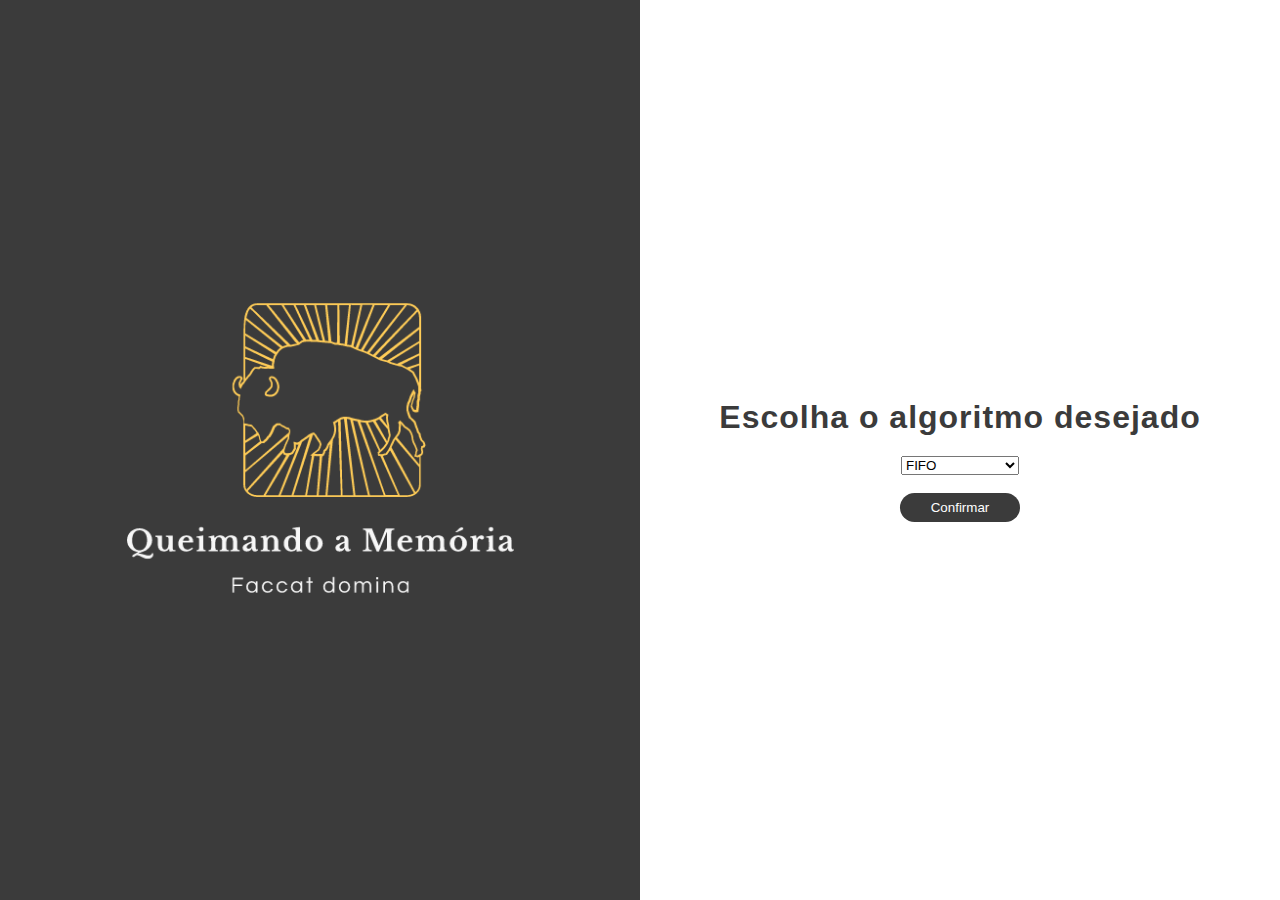
<file: index.html>
<!DOCTYPE html>
<html lang="pt-br">
<head>
    <meta charset="UTF-8">
    <meta name="viewport" content="width=device-width, initial-scale=1.0">
    <meta http-equiv="X-UA-Compatible" content="ie=edge" />
    <link rel="stylesheet" href="css/style.css">
    <title>Trabalho G1</title>
</head>
<body id="margem1">
    <main>
        <div id="posição_texto1">
            <div id="fundo1">
                <a href="index.html" class="margem_auto">
                    <img src="img/logo.png" alt="logo" id="posição_imagem">
                </a>                
            </div>

            <div id="posição_texto2">
                <div class="margem_auto">
                    <h1 id="fonte_texto1">Escolha o algoritmo desejado</h1>
                    <select name="select" id="select">
                        <option value="fifo" selected>FIFO</option>
                        <option value="round_robin">ROUND-ROBIN</option>
                        <option value="sjf">SJF</option>
                        <option value="prioridades">PRIORIDADES</option>
                    </select>
                    <br>
                    <br>
                    <button name="confirmar" type="submit" onclick="algoritmo()" id="btn_confirma">Confirmar</button>
                </div>
            </div>
        </div>
    </main>
    <script src="js/script.js"></script>
</body>
</html>
</file>
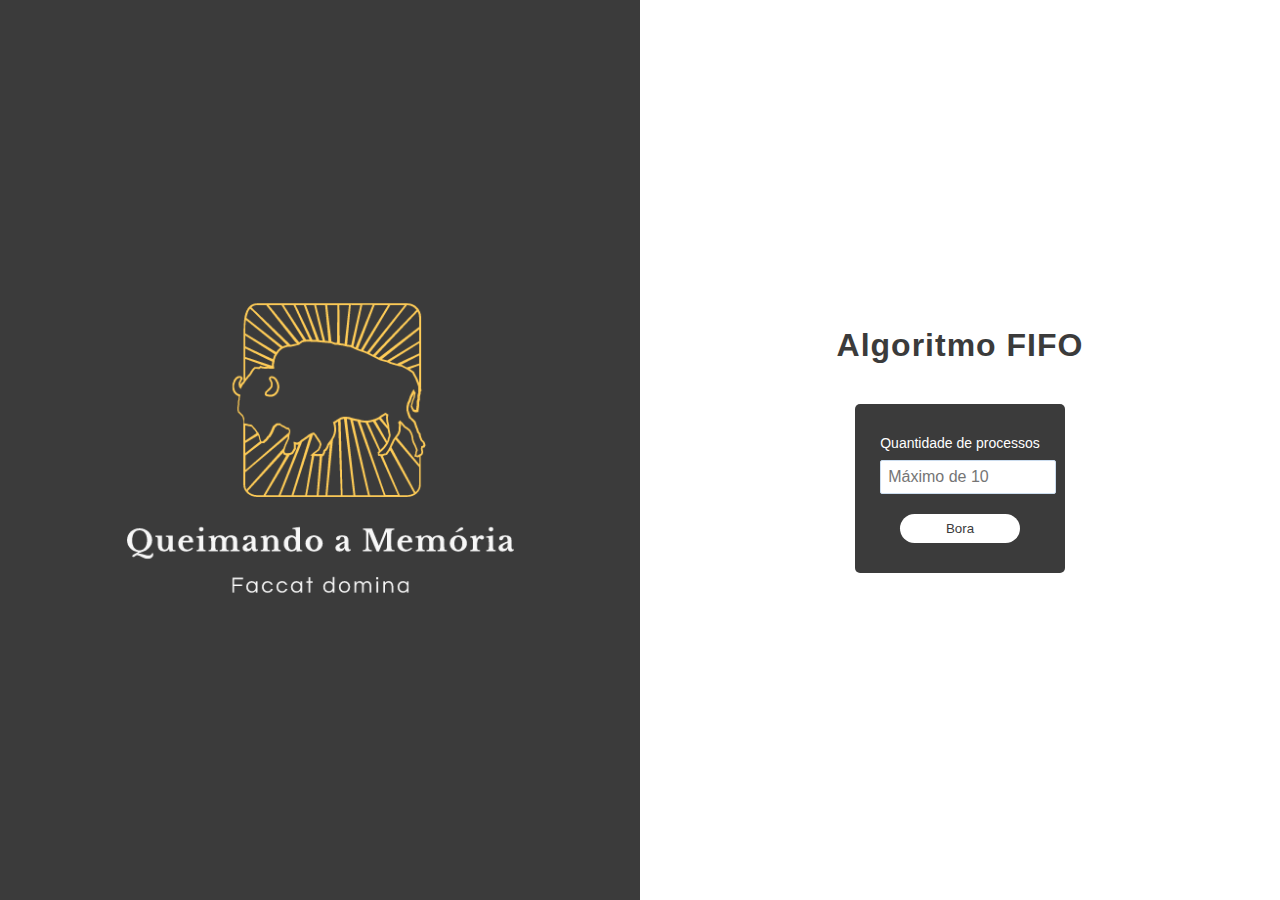
<file: fifo/fifo.html>
<!DOCTYPE html>
<html lang="pt-br">
<head>
    <meta charset="UTF-8">
    <meta name="viewport" content="width=device-width, initial-scale=1.0">
    <title>FIFO</title>
    <meta http-equiv="X-UA-Compatible" content="ie=edge"/>
    <link rel="stylesheet" href="../css/style.css" />
</head>
<body id="margem1">
    <main>
        <div id="posição_texto1">
            <div id="fundo1">
                <a href="../index.html" class="margem_auto" id="link">
                    <img src="../img/logo.png" alt="logo" id="posição_imagem">
                </a>                
            </div>

            <div id="posição_texto2">
                <div class="margem_auto" id="apaga">
                    <section class="form-section">
                        <h1>Algoritmo FIFO</h1>                  
                        <div class="form-wrapper">
                            <div class="form">
                                <div class="input-block" id="container">
                                    <label for="processos">Quantidade de processos</label>
                                    <input type="number" id="processos" max="10" min="1" placeholder="Máximo de 10"/>
                                </div>
                                <button class="btn-bora" onclick="btn_bora_ff()" id="bora">Bora</button>
                            </div>
                        </div>
                    </section>
                </div>
            </div> 
        </div>
    </main>
    <script src="../js/script.js"></script>
</body>
</html>
</file>
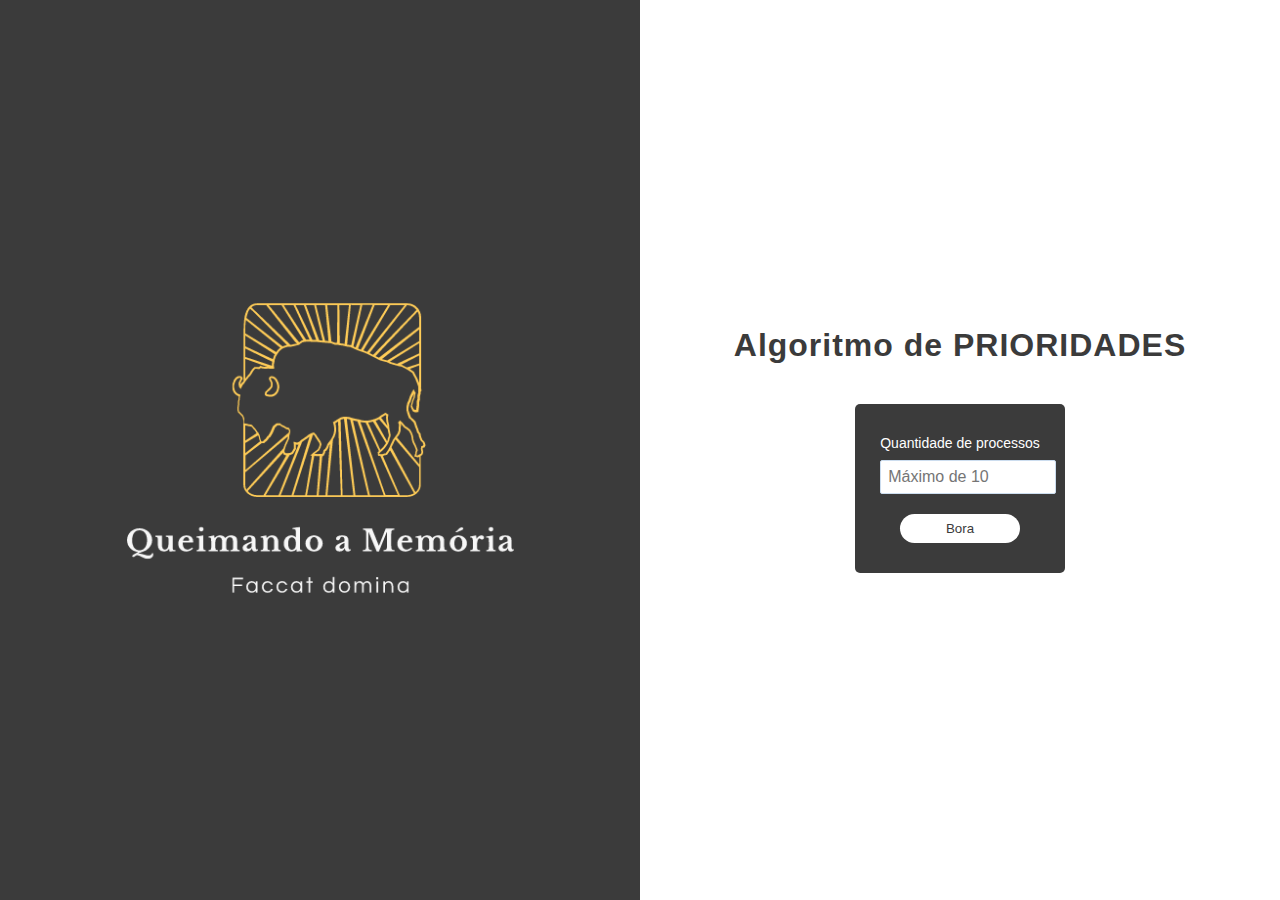
<file: prioridades/prioridades.html>
<!DOCTYPE html>
<html lang="pt-br">
<head>
    <meta charset="UTF-8">
    <meta name="viewport" content="width=device-width, initial-scale=1.0">
    <title>PRIORIDADES</title>
    <meta http-equiv="X-UA-Compatible" content="ie=edge" />
    <link rel="stylesheet" href="../css/style.css" />
</head>
<body id="margem1">
    <main>
        <div id="posição_texto1">
            <div id="fundo1">
                <a href="../index.html" class="margem_auto" id="link">
                    <img src="../img/logo.png" alt="logo" id="posição_imagem">
                </a>                
            </div>

            <div id="posição_texto2">
                <div class="margem_auto" id="apaga">
                    <section class="form-section">
                        <h1>Algoritmo de PRIORIDADES</h1>                  
                        <div class="form-wrapper">
                            <div class="form">
                                <div class="input-block" id="container">
                                    <label for="processos">Quantidade de processos</label>
                                    <input type="number" id="processos" max="10" min="1" placeholder="Máximo de 10"/>
                                </div>
                                <button class="btn-bora" onclick="btn_bora_prioridades()" id="bora">Bora</button>
                            </div>
                        </div>
                    </section>
                </div>
            </div>
        </div>
    </main>
    <script src="../js/script.js"></script>
</body>
</html>
</file>
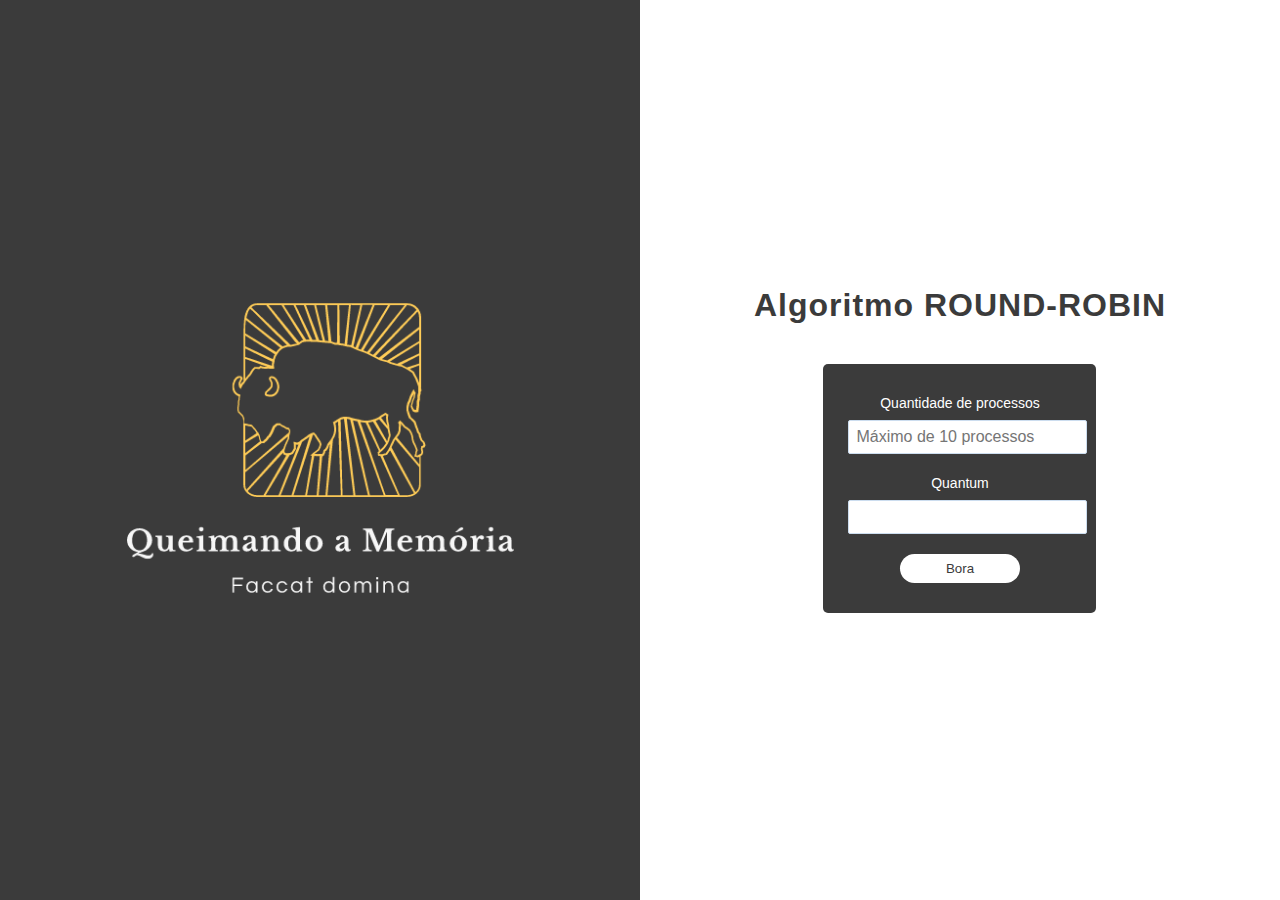
<file: round_robin/round_robin.html>
<!DOCTYPE html>
<html lang="pt-br">
<head>
    <meta charset="UTF-8">
    <meta name="viewport" content="width=device-width, initial-scale=1.0">
    <title>ROUND-ROBIN</title>
    <meta http-equiv="X-UA-Compatible" content="ie=edge" />
    <link rel="stylesheet" href="../css/style.css" />
</head>
<body id="margem1">
    <main>
        <div id="posição_texto1">
            <div id="fundo1">
              <a href="../index.html" class="margem_auto" id="link">
                <img src="../img/logo.png" alt="logo" id="posição_imagem">
              </a>                
            </div>

            <div id="posição_texto2">
                <div class="margem_auto" id="apaga">
                    <section class="form-section">
                        <h1>Algoritmo ROUND-ROBIN</h1>                  
                        <div class="form-wrapper">
                          <div class="form">
                            <div class="input-block" id="container">
                              <div class="input-block">
                                <label for="processos">Quantidade de processos</label>
                                <input type="number" id="processos" max="10" min="1" placeholder="Máximo de 10 processos"/>
                              </div>
                              <div class="input-block">
                                <label for="quantum">Quantum</label>
                                <input type="number" id="quantum" min="1"/>
                              </div>
                            </div>
                            <button type="submit" onclick="btn_bora_rr()" class="btn-bora">Bora</button>
                          </div> 
                        </div>
                    </section>
                </div>
            </div>
        </div>
    </main>
    <script src="../js/script.js"></script>
</body>
</html>
</file>
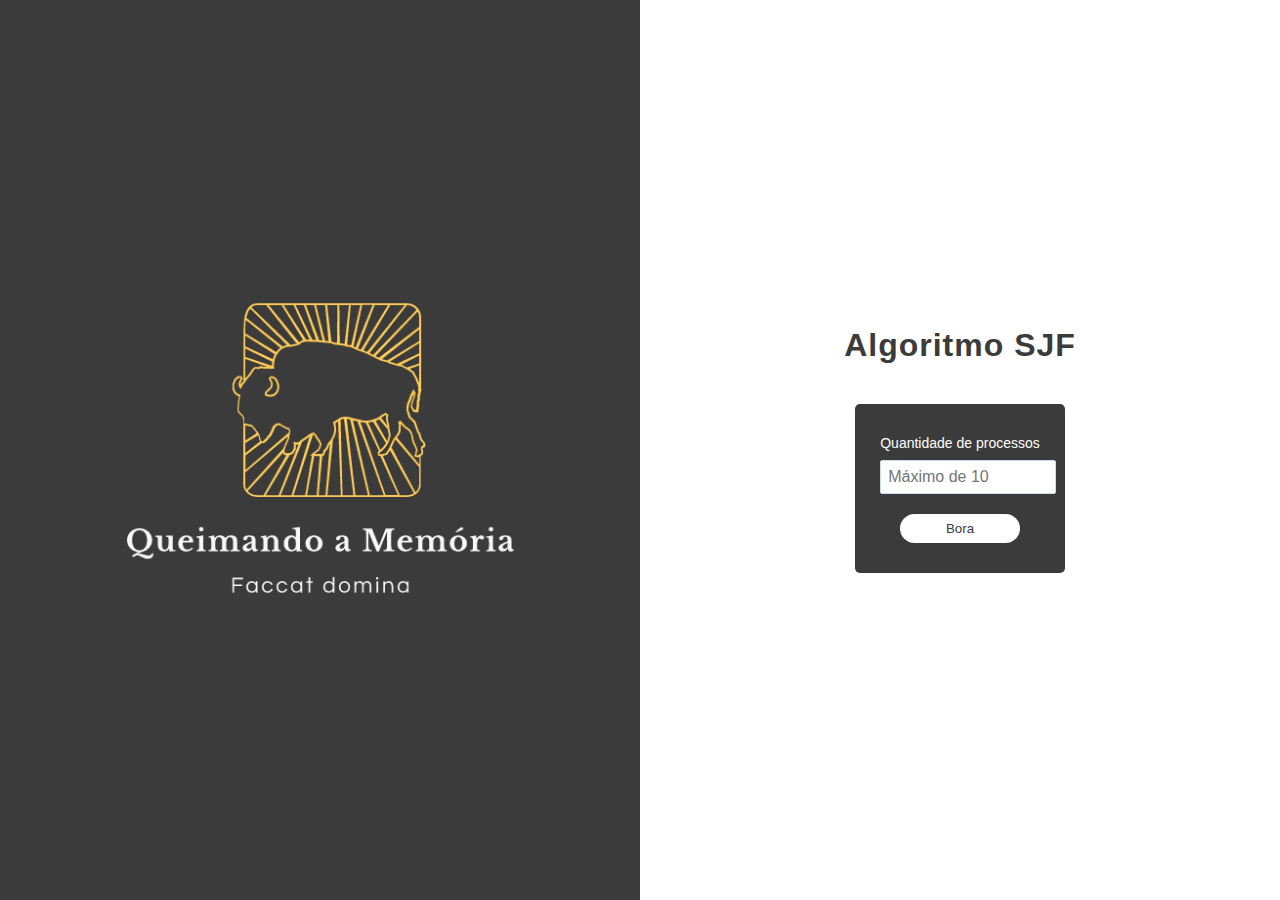
<file: sjf/sjf.html>
<!DOCTYPE html>
<html lang="pt-br">
<head>
    <meta charset="UTF-8">
    <meta name="viewport" content="width=device-width, initial-scale=1.0">
    <title>SJF</title>
    <meta http-equiv="X-UA-Compatible" content="ie=edge" />
    <link rel="stylesheet" href="../css/style.css" />
</head>
<body id="margem1">
    <main>
        <div id="posição_texto1">
            <div id="fundo1">
                <a href="../index.html" class="margem_auto" id="link">
                    <img src="../img/logo.png" alt="logo" id="posição_imagem">
                </a>                
            </div>

            <div id="posição_texto2">
                <div class="margem_auto" id="apaga">
                    <section class="form-section">
                        <h1>Algoritmo SJF</h1>                  
                        <div class="form-wrapper">
                            <div class="form">
                                <div class="input-block" id="container">
                                    <label for="processos">Quantidade de processos</label>
                                    <input type="number" id="processos" max="10" min="1" placeholder="Máximo de 10"/>
                                </div>
                                <button class="btn-bora" onclick="btn_bora_sjf()" id="bora">Bora</button>
                            </div>
                        </div>
                    </section>
                </div>
            </div>
        </div>
    </main>
    <script src="../js/script.js"></script>
</body>
</html>
</file>
<file: css/style.css>
body {

  font-family: Roboto, Arial, sans-serif;
}

section {
  display: flex;
  flex-direction: column;
  justify-content: center;
  align-items: center;
}

h1 {
  font-size: 32px;
  letter-spacing: 1px;
  margin: 20px 0;
  color: #3B3B3B;
}

.form {
  margin: 20px 0;
  background-color: #3B3B3B;
  padding: 30px 25px;
  border-radius: 5px;
}

.input-block {
  margin-bottom: 20px;
}

.input-block label {
  font-size: 14px;
  color: white;
}

.input-block input {
  width: 100%;
  display: block;
  margin-top: 8px;
  padding: 7px;
  font-size: 16px;
  color: #3B3B3B;
  border-radius: 2px;
  border: 1px solid #ccddef;
  outline-color: #3B3B3B;
}

.btn-bora {
  display: block;
  min-width: 120px;
  border: none;
  background-color: white;
  color:#3B3B3B;
  border-radius: 25px;
  margin: auto;
  padding: 7px;
}

#margem1 {
margin: 0; 
padding: 0;
text-align: center;
}

#posição_texto1 {
  width: 100%; 
  height: 100vh; 
  padding: 0px;
}

#fundo1 {
  background-color: #3B3B3B;
  width: 50%;
  height: 100%; 
  float: left; 
  display: flex;
}

#posição_imagem {
  max-width: 655px;
  width: 100%;
}

#posição_texto2 {
width: 50%;
height: 100%; 
float: right; 
display: flex;
}

#fonte_texto1 {
  font-size: 32px;
  letter-spacing: 1px;
  margin: 20px 0; 
  color: #3B3B3B;
}

.margem_auto {
  margin: auto;
}

#link_img {
  height: 100%;
}

#btn_confirma {
display: block;  
min-width: 120px; 
border: none; 
background-color: #3B3B3B; 
color: white;
border-radius: 25px;
margin: auto;
padding: 7px;
}

#tela_topo_grafico {
  background-color: #3B3B3B;
  width: 100%;
  height: 25%; 
  display: flex;
}

#tela_meio_grafico {
  width: 100%;
  height: 75%; 
  display: flex;
  }

#posição_logo_grafico {
  max-width: 200px;
  max-height: 200px;
  width: 100%;
  height: 100%;
}

#grafico {
  width: 80%;
  height: 80%;
  margin: auto;
}
</file>
